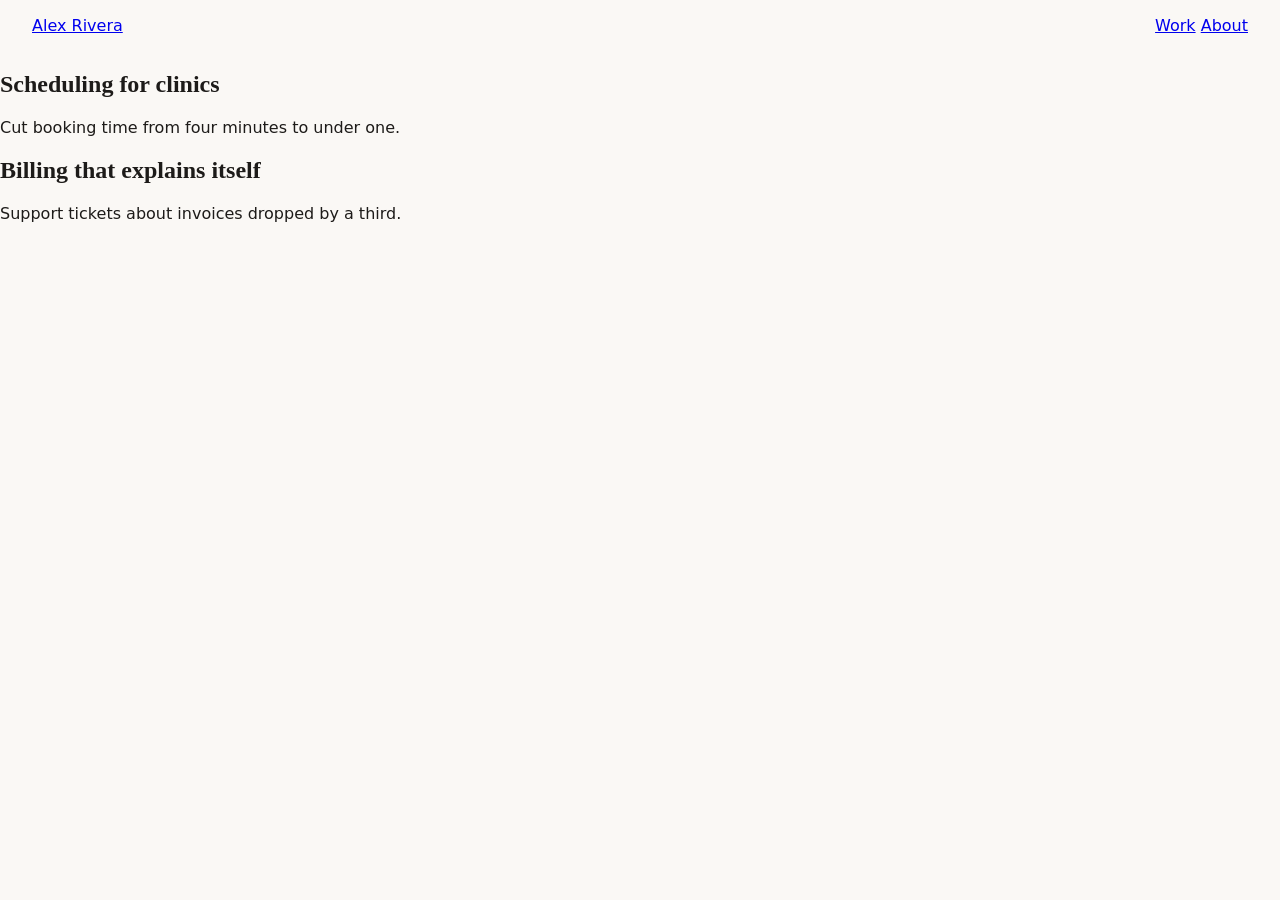
<file: evals/maps-site-architecture/files/site/work.html>
<!doctype html>
<html lang="en">
<head>
  <meta charset="utf-8" />
  <meta name="viewport" content="width=device-width, initial-scale=1" />
  <title>Work · Alex Rivera</title>
  <link rel="stylesheet" href="css/tokens.css" />
  <link rel="stylesheet" href="css/main.css" />
</head>
<body>
  <header class="nav">
    <a href="index.html" class="nav__logo">Alex Rivera</a>
    <nav><a href="work.html">Work</a> <a href="index.html#about">About</a></nav>
  </header>
  <main>
    <article id="scheduling" class="case reveal">
      <h1>Scheduling for clinics</h1>
      <p>Cut booking time from four minutes to under one.</p>
    </article>
    <article id="billing" class="case reveal">
      <h1>Billing that explains itself</h1>
      <p>Support tickets about invoices dropped by a third.</p>
    </article>
  </main>
  <script src="js/main.js" defer></script>
</body>
</html>
</file>
<file: evals/maps-site-architecture/files/site/css/tokens.css>
:root {
  --color-bg: #faf8f5;
  --color-ink: #1d1b19;
  --color-accent: #3b6ef5;
  --font-body: "Inter", system-ui, sans-serif;
  --font-display: "Fraunces", Georgia, serif;
  --space-2: 8px;
  --space-4: 16px;
  --space-8: 32px;
  --radius: 12px;
}
</file>
<file: evals/maps-site-architecture/files/site/css/main.css>
body { margin: 0; background: var(--color-bg); color: var(--color-ink); font-family: var(--font-body); }
h1, h2 { font-family: var(--font-display); }
.nav { display: flex; justify-content: space-between; padding: var(--space-4) var(--space-8); }
.cards { display: grid; grid-template-columns: repeat(auto-fit, minmax(280px, 1fr)); gap: var(--space-8); padding: var(--space-8); }
.card { display: block; border-radius: var(--radius); overflow: hidden; color: inherit; text-decoration: none; transition: transform 200ms ease-out; }
.card:hover { transform: translateY(-4px); }
.card img { width: 100%; display: block; }
.reveal { opacity: 0; transform: translateY(16px); transition: opacity 600ms ease, transform 600ms ease; }
.reveal.is-visible { opacity: 1; transform: none; }
@media (prefers-reduced-motion: reduce) { .reveal { opacity: 1; transform: none; transition: none; } }
</file>
